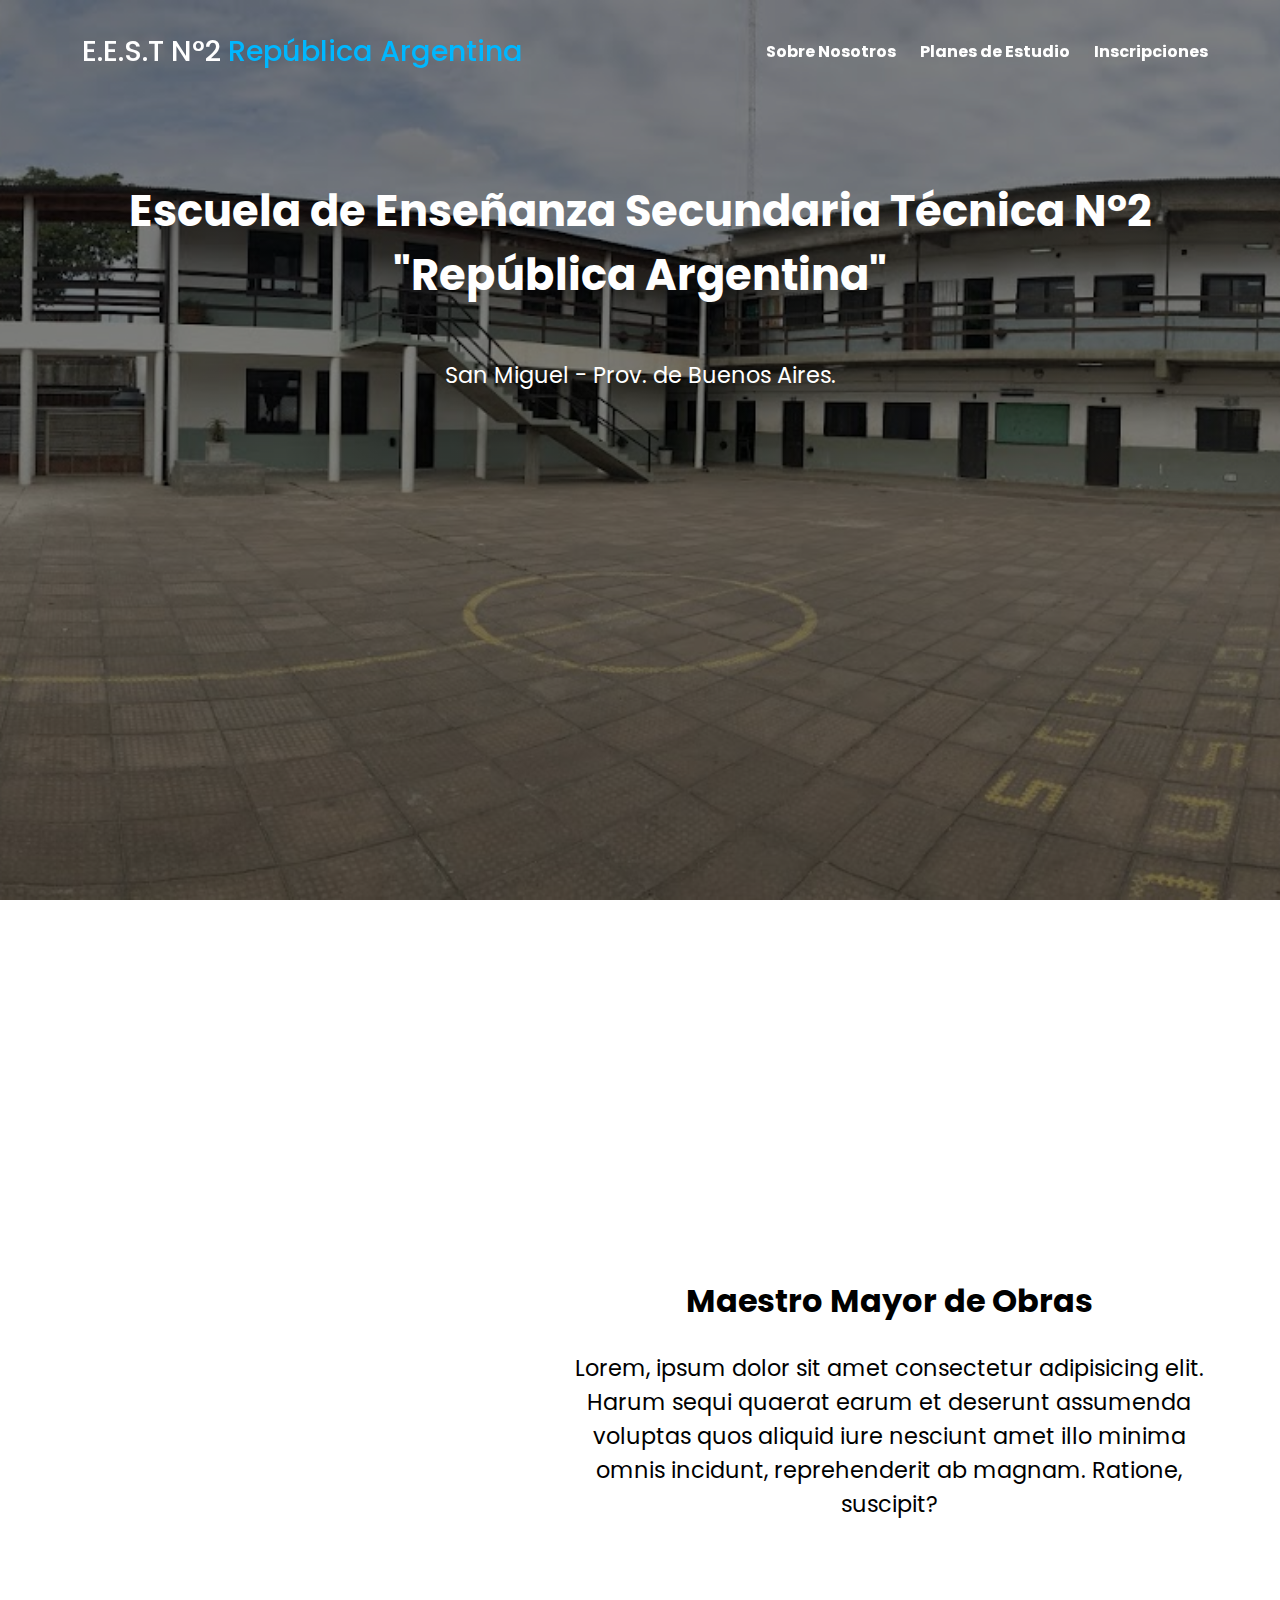
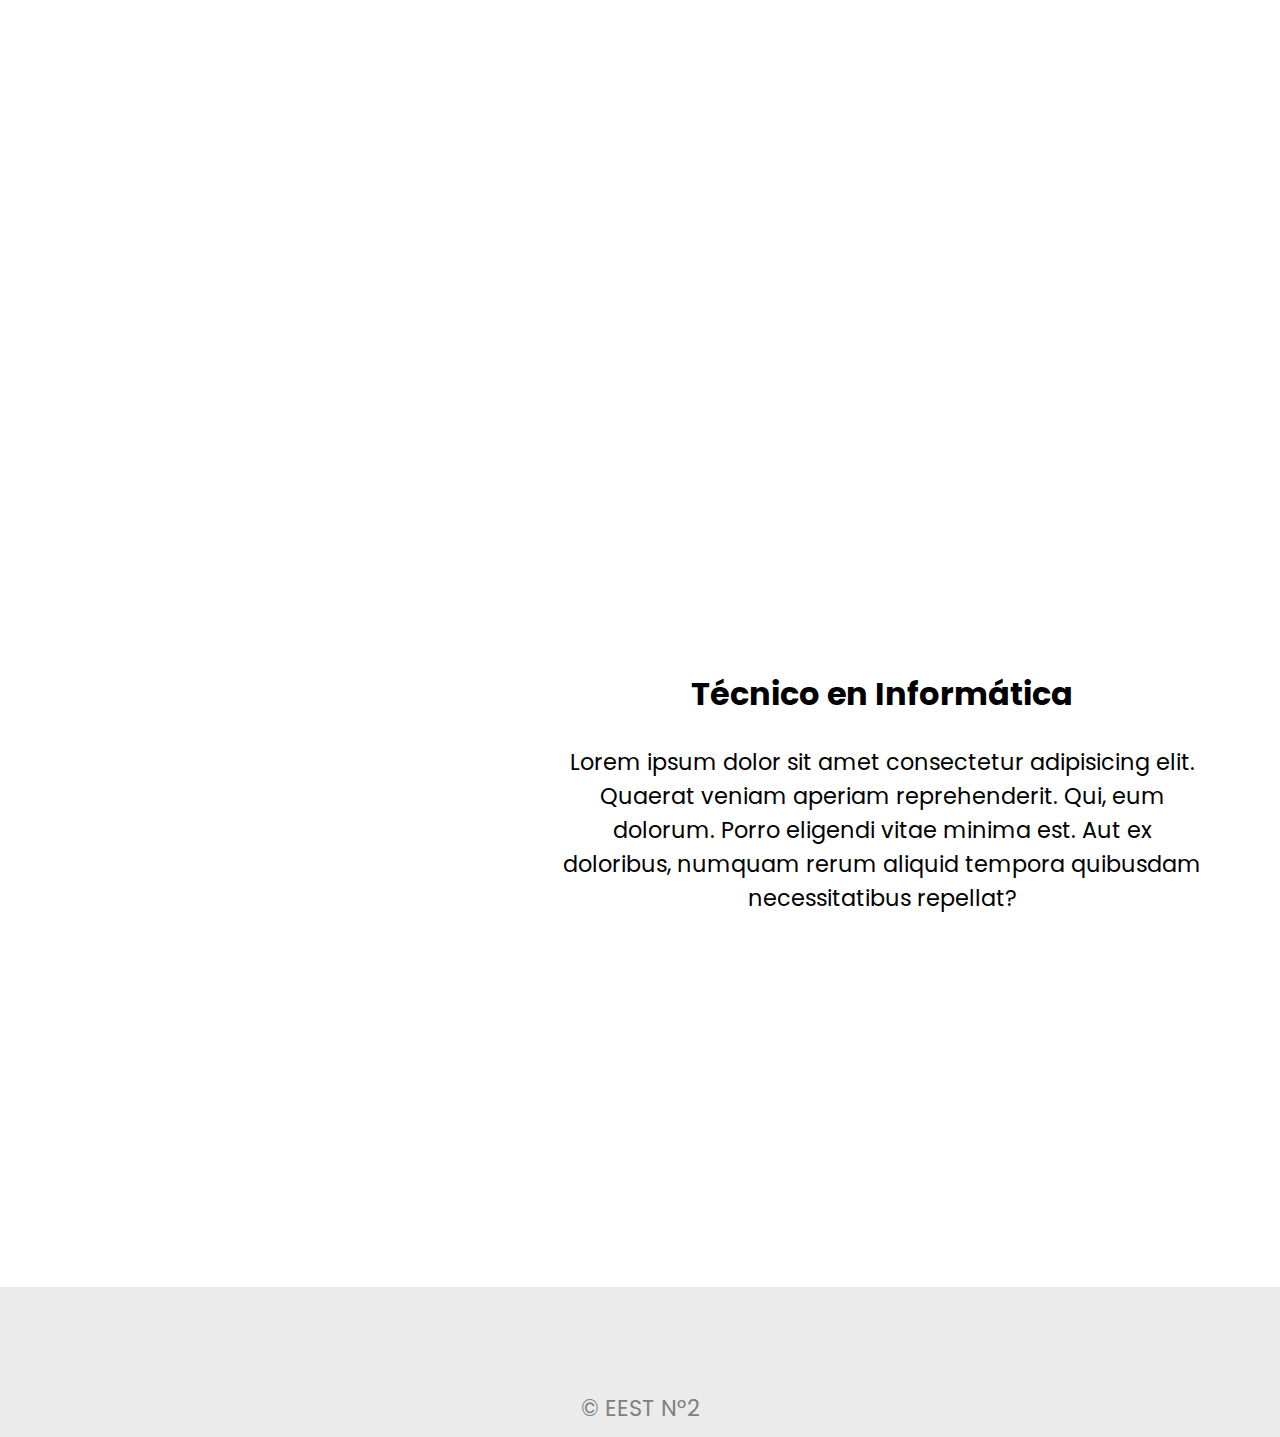
<file: index.html>
<!DOCTYPE html>
<html lang="en">
    <head>
        <title>EEST N°2</title>
        <link rel="stylesheet" href="./public/css/main.css">
        <link rel="preconnect" href="https://fonts.googleapis.com">
        <link rel="preconnect" href="https://fonts.gstatic.com" crossorigin>
        <link href="https://fonts.googleapis.com/css2?family=Poppins&display=swap" rel="stylesheet">
    </head>
    <body>
        <header>
            <div class="container">
                <a href="/index.html">
                    <h1 class="logo">
                        E.E.S.T N°2 <span class="color-acent">República Argentina</span> 
                    </h1>
                </a>
                <nav>
                    <a href="./views/sobre_nosotros.html">Sobre Nosotros</a>  

                    <a class="nav1" href="#">Planes de Estudio</a> 

                    <a class="nav2" href="./views/inscripciones.html">Inscripciones</a>
                </nav>
            </div>
        </header>
    
        <section id="hero">
            <h1>Escuela de Enseñanza Secundaria Técnica N°2 <br>"República Argentina"</h1> 
            <p>San Miguel - Prov. de Buenos Aires.</p>
        </section>

        <section id="MMO">
            <div class="container">
            <div id=mmo_img class="img-container"></div>
        
            <div class="texto">
                <h2>Maestro Mayor de Obras</h2>
                <p>Lorem, ipsum dolor sit amet consectetur adipisicing elit. Harum sequi quaerat earum et deserunt assumenda voluptas quos aliquid iure nesciunt amet illo minima omnis incidunt, reprehenderit ab magnam. Ratione, suscipit?</p>
            </div>
                
            </div>
        </section>
    
        <section id="INF">
            <div class="container">
                <div id=inf_img class="img-inf"></div>
                <div class="texto">
                
                    <h2>Técnico en Informática</h2>
                    <p>Lorem ipsum dolor sit amet consectetur adipisicing elit. Quaerat veniam aperiam reprehenderit. Qui, eum dolorum. Porro eligendi vitae minima est. Aut ex doloribus, numquam rerum aliquid tempora quibusdam necessitatibus repellat?</p>
                </div>

            </div>
        
        </section>
    
    <!-- TO DO/// Hacer el footer con los elementos correspondientes -->

        <footer> 
            <div class="container">
            
                <p>&copy; EEST N°2</p>
            </div>
        </footer>
    
        <script src="./public/js/main.js"></script>
    </body>
</html>
</file>
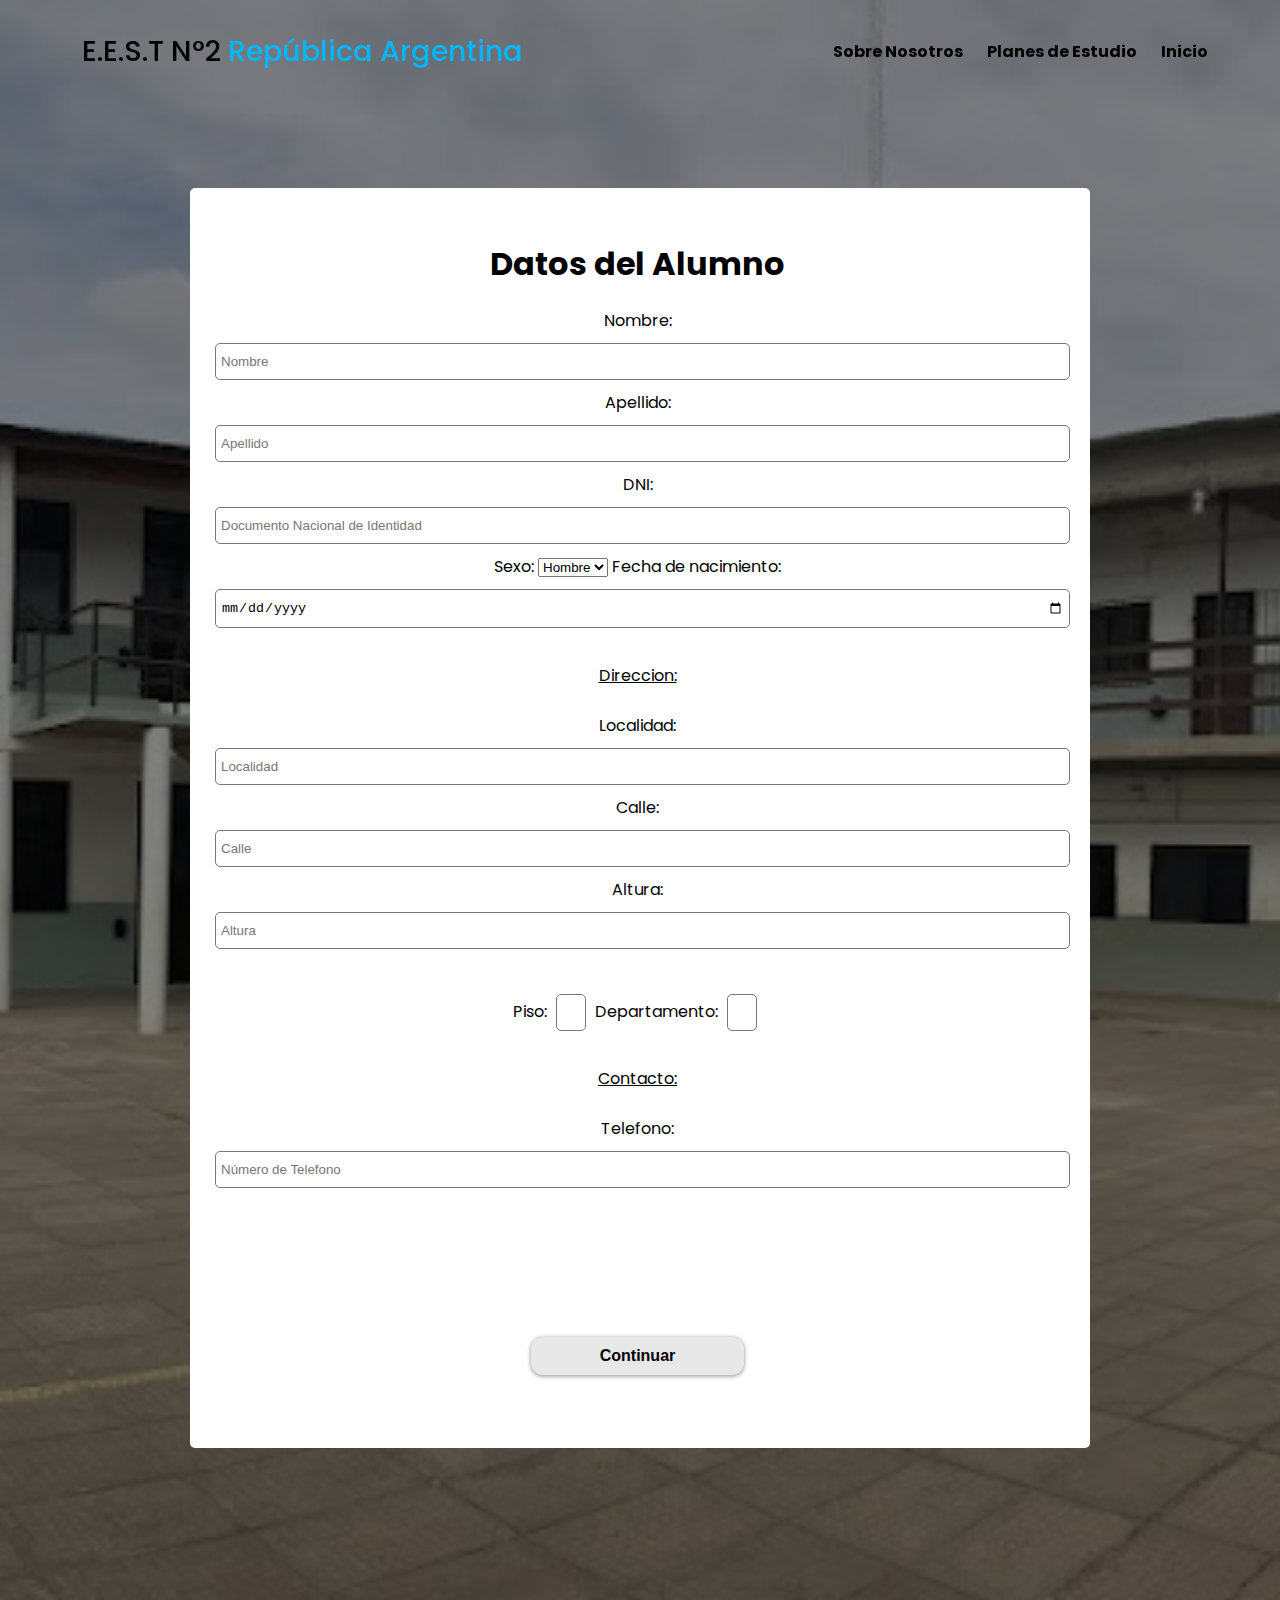
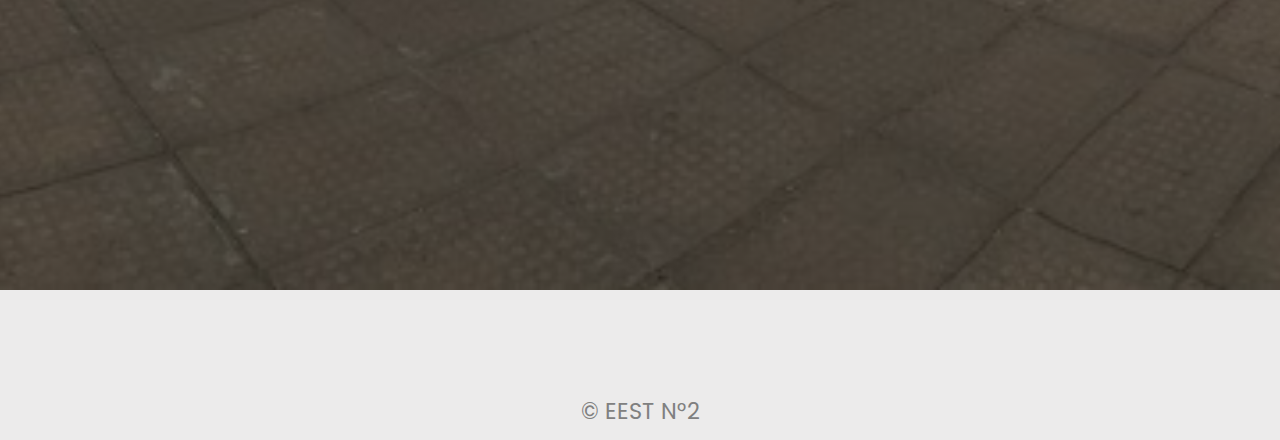
<file: inscripciones.html>
<!DOCTYPE html>
<html lang="en">
<head>
    <title>EEST N°2</title>
    <link rel="stylesheet" href="inscripciones.css">
    <link rel="preconnect" href="https://fonts.googleapis.com">
    <link rel="preconnect" href="https://fonts.gstatic.com" crossorigin>
    <link href="https://fonts.googleapis.com/css2?family=Poppins&display=swap" rel="stylesheet">
</head>


<body>
    <header>
            <div class="container">
                <a href="/index.html">
                    <h1 class="logo">
                        E.E.S.T N°2 <span class="color-acent">República Argentina</span> 
                    </h1>
                    </a>
                <nav>
                    <a href="/sobre_nosotros.html">Sobre Nosotros 
                       
                        
                    </a>  
    
                    <a href="#">Planes de Estudio</a> 
    
                    <a href="/index.html">Inicio</a>
                </nav>
            </div>
    </header>
        
        <section id="hero">
            <div class="container">
                <form id="form1">

                    <h2>Datos del Alumno</h2>
                    <label id="formAlum">
                        Nombre:
                        <input type="text" placeholder="Nombre" name="txtNombreAlumno" required>  
                        Apellido:<input type="text" placeholder="Apellido"txtApellidoAlumno" required>
                            
                        </br>
                        DNI: <input type="text" placeholder="Documento Nacional de Identidad" name="txtDniAlumno" required minlength="8" maxlength="8">
                        </br>
                        
                        Sexo:
                        <select name="selecSexoAlumno">
                                <option value="Hombre">Hombre</option>
                                <option value="Mujer">Mujer</option>
                        </select>
        
                        Fecha de nacimiento: <input type="date" placeholder="Fecha de nacimiento"fechaNacimientoAlumno">
                        </br>
                        </br>
                        <u>Direccion:</u>
                        </br>
                        </br>
                        Localidad: <input type="text" placeholder="Localidad" name="txtLocalidadAlumno" required>
                        Calle: <input type="text" placeholder="Calle" name="txtCalleAlumno" required>
                        Altura: <input type="text" placeholder="Altura" name="txtAlturaAlumno" required>
                        <br>
                        <br>
                        Piso: <input type="text" name="txtPisoAlumno" style="width:30px;">
                        Departamento: <input type="text" name="txtDepartamentoAlumno" style="width:30px;">
                        <br>
                        <br>
                        <u>Contacto:</u>
                        </br>
                        </br>
                        Telefono:
                        <input type="text" name="txtTelefonoAlumno" placeholder="Número de Telefono" minlength="10" maxlength="10">
                                            
                                        
                    
                    </label>
                        
                    
                   
                        <button class="continuar" role="button" id="continuar">Continuar</button>
                    
                    
                </form>

                <form id="form2">

                    <h2>Datos del Tutor</h2>
                    <label id="formTutor">

                        Nombre: <input type="text" name="txtNombreTutor" required>  
                        
                        Apellido: <input type="text" name="txtApellidoTutor" required>
                        </br>
                        </br>
                        DNI: <input type="text" name="txtDniTutor" required minlength="8" maxlength="8">
                        </br>
                        </br>
                        Sexo:
                        <select name="selecSexoTutor">
                            <option value="Hombre">Hombre</option>
                            <option value="Mujer">Mujer</option>
                        </select>
    
                        Fecha de nacimiento: <input type="date" name="fechaNacimientoTutor" required min="1940-01-01" max="2005-01-01">
                        </br>
                        </br>
                    <u>Direccion:</u>
                        </br>
                        </br>
                        Localidad: <input type="text" name="txtLocalidadTutor" required>
                        Calle: <input type="text" name="txtCalleTutor" required>
                        Altura: <input type="text" name="txtAlturaTutor" required>
                        <br>
                        <br>
                        Piso: <input type="text" name="txtPisoTutor" style="width:30px;">
                        Departamento: <input type="text" name="txtDepartamentoTutor" style="width:30px;">
                        </br>
                        </br> 
                    
                        Email:
                        <input type="email" name="txtMailTutor">
                        </br>
                        </br>
                        Telefono:
                        <input type="text" name="txtTelefonoTutor" required minlength="10" maxlength="10">

                </label>
                    
                    <button class="atras" role="button" id="atras">Atrás</button>
                    
                    <button class="confirmar" role="button" id="confirmar">Confirmar</button>
                    
                </form>

            </div>
        </section>

        <footer> 
            <div class="container">
                <p>&copy; EEST N°2</p>
            </div>
        </footer>

    <script src="inscripciones.js"></script>
    </body>

</html>
</file>
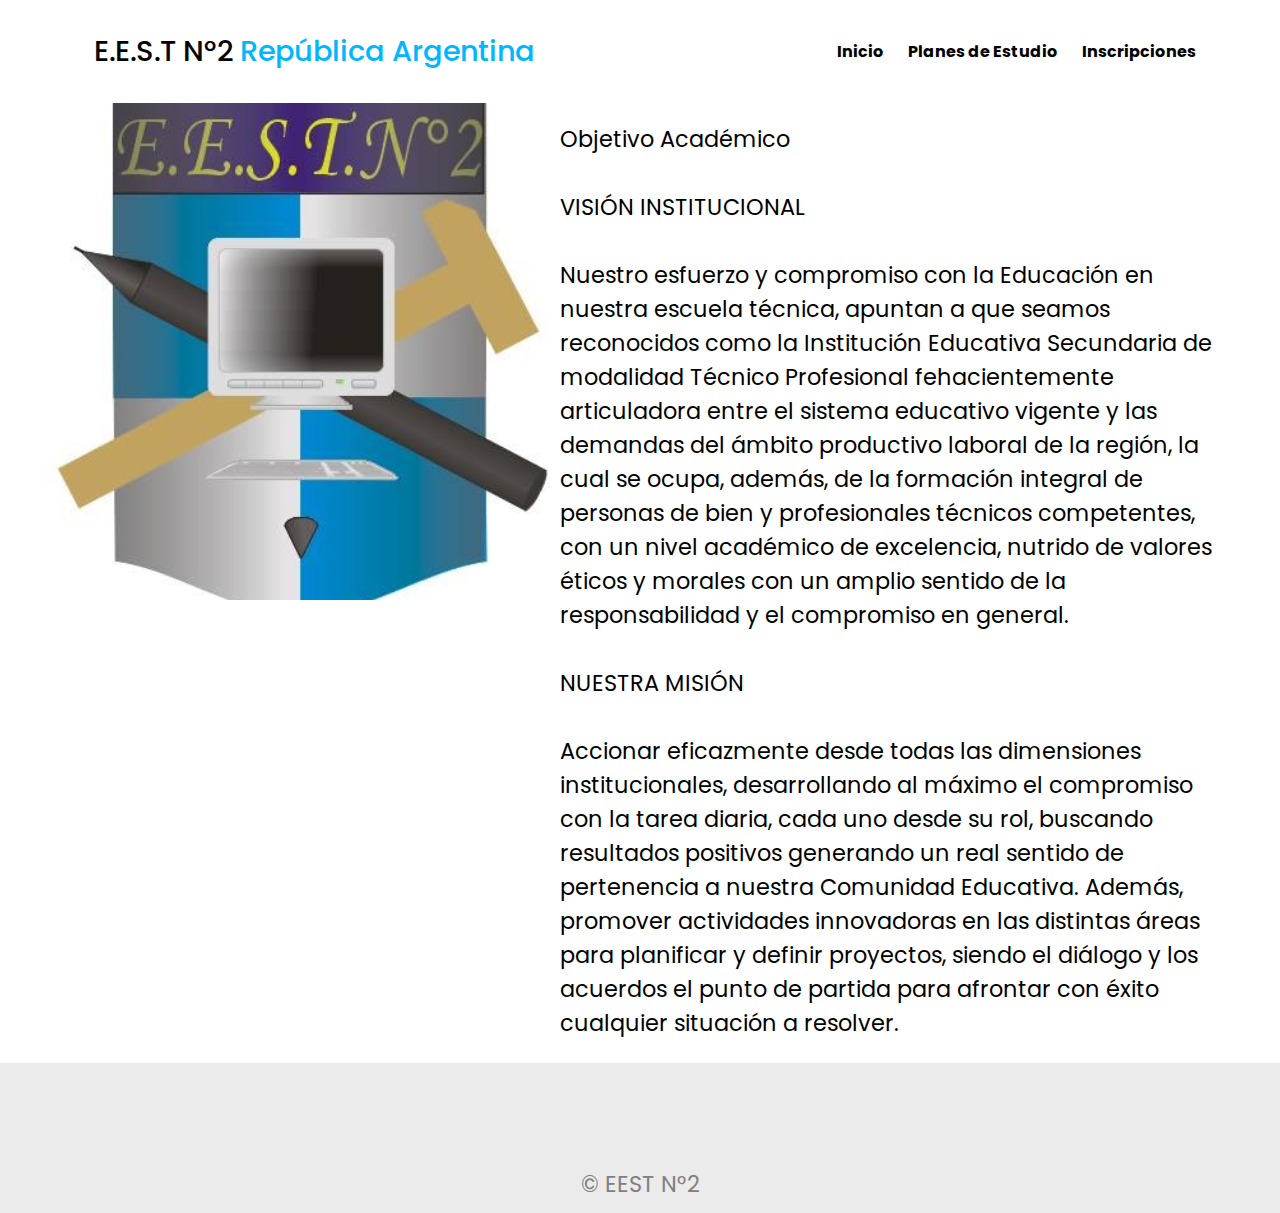
<file: sobre_nosotros.html>
<!DOCTYPE html>
<html lang="en">
<head>
    <title>EEST N°2</title>
    <link rel="stylesheet" href="sobre_nosotros.css">
    <link rel="preconnect" href="https://fonts.googleapis.com">
    <link rel="preconnect" href="https://fonts.gstatic.com" crossorigin>
    <link href="https://fonts.googleapis.com/css2?family=Poppins&display=swap" rel="stylesheet">
</head>
<body>
    <header>
        <div class="container">
            <a href="/index.html">
                <h1 class="logo">
                    E.E.S.T N°2 <span class="color-acent">República Argentina</span>
                </h1>
            </a>
            <nav>
                
                <a href="/index.html">Inicio</a>  

                <a href="#">Planes de Estudio</a> 

                <a href="/inscripciones.html">Inscripciones</a>
            </nav>
        </div>
    </header>

    <section id="sobre_nosotros">
        <div class="container">
            <div class="img-container"></div>
            <div class="texto">
                
                <p>Objetivo Académico <br> <br> VISIÓN INSTITUCIONAL <br> <br>
    
                    Nuestro esfuerzo y compromiso con la Educación en nuestra escuela técnica, apuntan a que seamos reconocidos como la Institución Educativa Secundaria de modalidad Técnico Profesional fehacientemente articuladora entre el sistema educativo vigente y las demandas del ámbito productivo laboral de la región, la cual se ocupa, además, de la formación integral de personas de bien y profesionales técnicos competentes, con un nivel académico de excelencia, nutrido de valores éticos y morales con un amplio sentido de la responsabilidad y el compromiso en general. <br> <br>
    
                        NUESTRA MISIÓN <br> <br>
    
                    Accionar eficazmente desde todas las dimensiones institucionales, desarrollando al máximo el compromiso con la tarea diaria, cada uno desde su rol, buscando resultados positivos generando un real sentido de pertenencia a nuestra Comunidad Educativa. Además, promover actividades innovadoras en las distintas áreas para planificar y definir proyectos, siendo el diálogo y los acuerdos el punto de partida para afrontar con éxito cualquier situación a resolver. </p>
            </div>
        </div>
    </section>
    <footer> 
        <div class="container">
            
            <p>&copy; EEST N°2</p>
        </div>
    </footer>
</body>
</file>
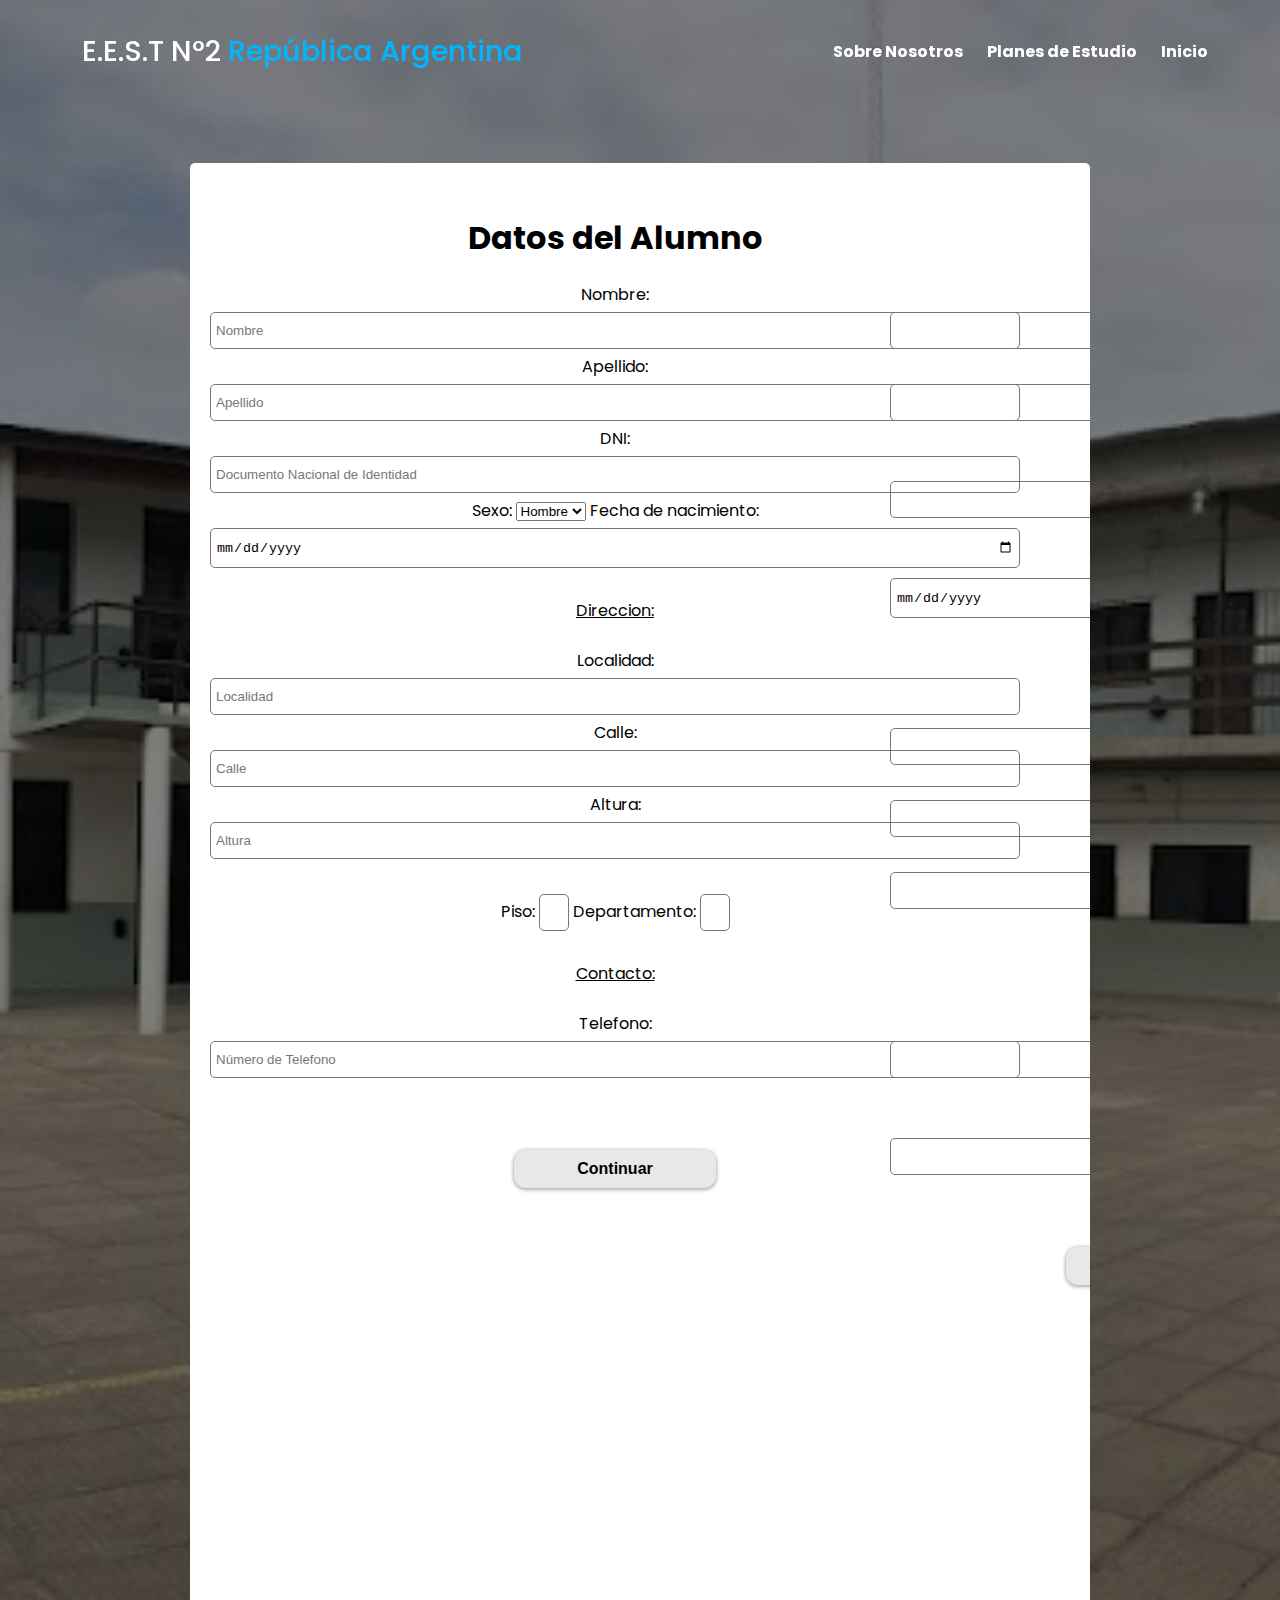
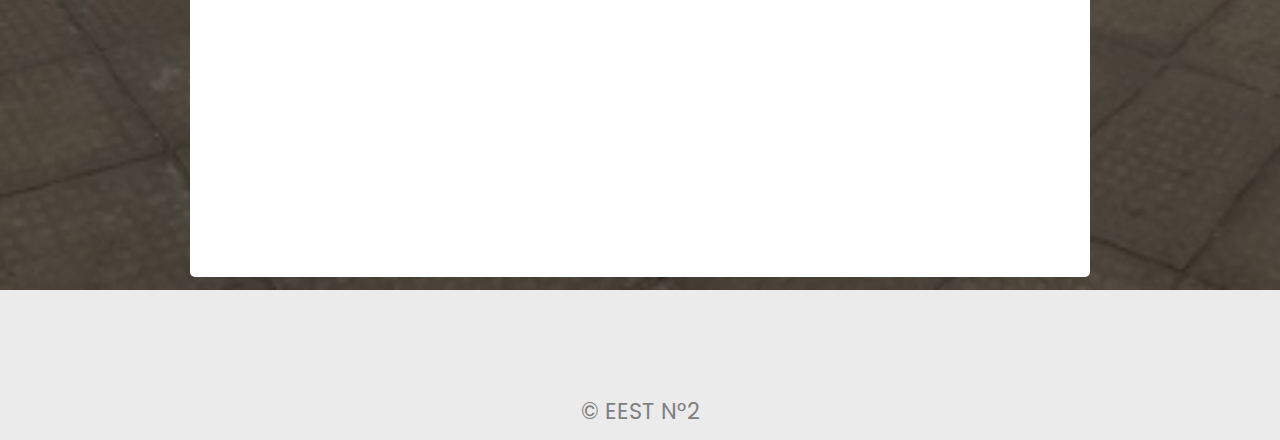
<file: views/inscripciones.html>
<!DOCTYPE html>
<html lang="en">
<head>
    <title>EEST N°2</title>
    <link rel="stylesheet" href="/public/css/inscripciones.css">
    <link rel="preconnect" href="https://fonts.googleapis.com">
    <link rel="preconnect" href="https://fonts.gstatic.com" crossorigin>
    <link href="https://fonts.googleapis.com/css2?family=Poppins&display=swap" rel="stylesheet">
</head>


<body>
    <header>
            <div class="container">
                <a href="/index.html">
                    <h1 class="logo">
                        E.E.S.T N°2 <span class="color-acent">República Argentina</span> 
                    </h1>
                    </a>
                <nav>
                    <a href="/views/sobre_nosotros.html">Sobre Nosotros</a>  
    
                    <a href="#">Planes de Estudio</a> 
    
                    <a href="/index.html">Inicio</a>
                </nav>
            </div>
    </header>
        
        <section id="hero">
            <div class="container">
                <form id="form1">

                    <h2>Datos del Alumno</h2>
                    <label id="formAlum">
                        Nombre:
                        <input type="text" placeholder="Nombre" name="txtNombreAlumno" required>  
                        Apellido:<input type="text" placeholder="Apellido"txtApellidoAlumno" required>
                            
                        </br>
                        DNI: <input type="text" placeholder="Documento Nacional de Identidad" name="txtDniAlumno" required minlength="8" maxlength="8">
                        </br>
                        
                        Sexo:
                        <select name="selecSexoAlumno">
                                <option value="Hombre">Hombre</option>
                                <option value="Mujer">Mujer</option>
                        </select>
        
                        Fecha de nacimiento: <input type="date" placeholder="Fecha de nacimiento"fechaNacimientoAlumno">
                        </br>
                        </br>
                        <u>Direccion:</u>
                        </br>
                        </br>
                        Localidad: <input type="text" placeholder="Localidad" name="txtLocalidadAlumno" required>
                        Calle: <input type="text" placeholder="Calle" name="txtCalleAlumno" required>
                        Altura: <input type="text" placeholder="Altura" name="txtAlturaAlumno" required>
                        <br>
                        <br>
                        Piso: <input type="text" name="txtPisoAlumno" style="width:30px;">
                        Departamento: <input type="text" name="txtDepartamentoAlumno" style="width:30px;">
                        <br>
                        <br>
                        <u>Contacto:</u>
                        </br>
                        </br>
                        Telefono:
                        <input type="text" name="txtTelefonoAlumno" placeholder="Número de Telefono" minlength="10" maxlength="10">
                                            
                                        
                    
                    </label>
                        
                    
                   
                        <button class="continuar" role="button" id="continuar">Continuar</button>
                    
                    
                </form>

                <form id="form2">

                    <h2>Datos del Tutor</h2>
                    <label id="formTutor">

                        Nombre: <input type="text" name="txtNombreTutor" required>  
                        
                        Apellido: <input type="text" name="txtApellidoTutor" required>
                        </br>
                        </br>
                        DNI: <input type="text" name="txtDniTutor" required minlength="8" maxlength="8">
                        </br>
                        </br>
                        Sexo:
                        <select name="selecSexoTutor">
                            <option value="Hombre">Hombre</option>
                            <option value="Mujer">Mujer</option>
                        </select>
    
                        Fecha de nacimiento: <input type="date" name="fechaNacimientoTutor" required min="1940-01-01" max="2005-01-01">
                        </br>
                        </br>
                    <u>Direccion:</u>
                        </br>
                        </br>
                        Localidad: <input type="text" name="txtLocalidadTutor" required>
                        Calle: <input type="text" name="txtCalleTutor" required>
                        Altura: <input type="text" name="txtAlturaTutor" required>
                        <br>
                        <br>
                        Piso: <input type="text" name="txtPisoTutor" style="width:30px;">
                        Departamento: <input type="text" name="txtDepartamentoTutor" style="width:30px;">
                        </br>
                        </br> 
                    
                        Email:
                        <input type="email" name="txtMailTutor">
                        </br>
                        </br>
                        Telefono:
                        <input type="text" name="txtTelefonoTutor" required minlength="10" maxlength="10">

                </label>
                    
                    <button class="atras" role="button" id="atras">Atrás</button>
                    
                    <button class="confirmar" role="button" id="confirmar">Confirmar</button>
                    
                </form>

            </div>
        </section>

        <footer> 
            <div class="container">
                <p>&copy; EEST N°2</p>
            </div>
        </footer>

    <script src="/public/js/inscripciones.js"></script>
    </body>

</html>
</file>
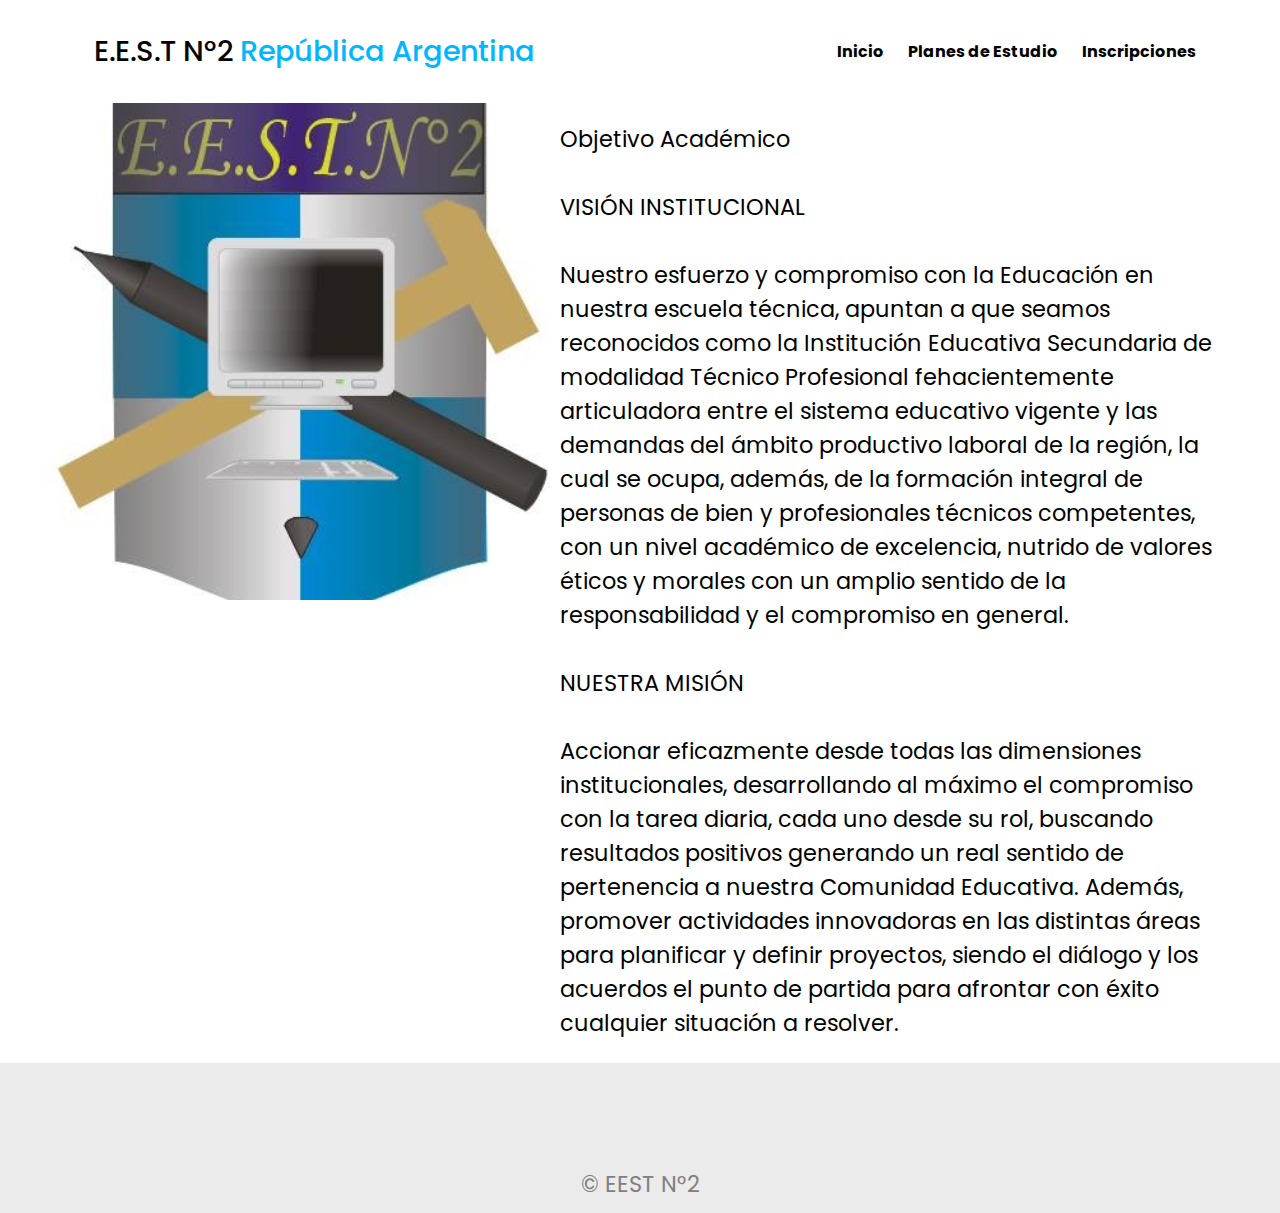
<file: views/sobre_nosotros.html>
<!DOCTYPE html>
<html lang="en">
<head>
    <title>EEST N°2</title>
    <link rel="stylesheet" href="/public/css/sobre_nosotros.css">
    <link rel="preconnect" href="https://fonts.googleapis.com">
    <link rel="preconnect" href="https://fonts.gstatic.com" crossorigin>
    <link href="https://fonts.googleapis.com/css2?family=Poppins&display=swap" rel="stylesheet">
</head>
<body>
    <header>
        <div class="container">
            <a href="/index.html">
                <h1 class="logo">
                    E.E.S.T N°2 <span class="color-acent">República Argentina</span>
                </h1>
            </a>
            <nav>
                
                <a href="/index.html">Inicio</a>  

                <a href="#">Planes de Estudio</a> 

                <a href="/views/inscripciones.html">Inscripciones</a>
            </nav>
        </div>
    </header>

    <section id="sobre_nosotros">
        <div class="container">
            <div class="img-container"></div>
            <div class="texto">
                
                <p>Objetivo Académico <br> <br> VISIÓN INSTITUCIONAL <br> <br>
    
                    Nuestro esfuerzo y compromiso con la Educación en nuestra escuela técnica, apuntan a que seamos reconocidos como la Institución Educativa Secundaria de modalidad Técnico Profesional fehacientemente articuladora entre el sistema educativo vigente y las demandas del ámbito productivo laboral de la región, la cual se ocupa, además, de la formación integral de personas de bien y profesionales técnicos competentes, con un nivel académico de excelencia, nutrido de valores éticos y morales con un amplio sentido de la responsabilidad y el compromiso en general. <br> <br>
    
                        NUESTRA MISIÓN <br> <br>
    
                    Accionar eficazmente desde todas las dimensiones institucionales, desarrollando al máximo el compromiso con la tarea diaria, cada uno desde su rol, buscando resultados positivos generando un real sentido de pertenencia a nuestra Comunidad Educativa. Además, promover actividades innovadoras en las distintas áreas para planificar y definir proyectos, siendo el diálogo y los acuerdos el punto de partida para afrontar con éxito cualquier situación a resolver. </p>
            </div>
        </div>
    </section>
    <footer> 
        <div class="container">
            
            <p>&copy; EEST N°2</p>
        </div>
    </footer>
</body>
</file>
<file: public/css/main.css>
/*
********
MOBILE
********
*/
*{
    box-sizing: border-box;
}



body{
    font-family: 'Poppins', sans-serif;
    margin: 0;
}

h1{font-size: 2.7em;}
h2{font-size: 2em;}
p{font-size: 1.4em;}

.container{
    max-width: 1200px;
    margin: auto;
}


header{
    background-color: rgba(255, 255, 255, 0);
    text-align: center;
}

header .logo{
    size: 1800px;
    margin: 0;
    padding: 25px 30px;
    font-weight: 500;
    color: white;
    font-size: 1.8em;
}



.color-acent{
    color: rgb(0, 183, 255);
}


header .container{
    display: flex;
    flex-direction: column;
    align-items: center;
}

header nav{
    display: flex;
    flex-direction:column;
    text-align: center;
    padding-bottom: 25px;
}

header a{
    padding: 5px 12px;
    text-decoration: none;
    color: white;
    font-weight: bold;
}
header a:hover{
    color: deepskyblue;
}

#hero{
    display: flex;
    align-items: center;
    text-align: center;
    flex-direction: column;
    height: 100vh;
    color: rgb(255, 255, 255);
    background-image: linear-gradient(
        0deg,
        rgba(0,0,0,0.5),
        rgba(0,0,0,0.5)
    ),url("/public/img/image1.jpeg");
    background-size: cover;
    background-repeat: no-repeat;
    background-position: center center;
    font-weight: 400;
}



#MMO .container{
    text-align: center;
    padding: 200px 12px;
    
}


#INF .container{
    text-align: center;
    padding: 200px 12px;
}

footer{
background-color: rgb(236, 235, 235);
}

footer p{
    margin: 0;
    color: grey;
    padding: 12px;
}

footer .container{
    height: 150px;
    display: flex;
    justify-content: center;
    align-items: flex-end;
}
/*
********
MOBILE
********
*/
@media (min-width: 700px){
    #hero {
        padding-top: 150px;
    }


    header{
        position: fixed;
        width: 100%;
        transition: 0.3s all;
    }
    
    .change{
        background-color: rgb(255, 255, 255);
        box-shadow: 0 0 4px 0 rgba(0, 0, 0, 0.08), 0 2px 4px 0 rgba(0, 0, 0, 0.12);
        z-index: 99; 
    }

    h1.logo.change_logo{
        color: rgb(0, 0, 0);
    }

    .change_nav{
        color: black;
    }

    header .container{
        flex-direction: row;
        justify-content: space-between;

    }

    header nav{
        flex-direction: row;
        padding-bottom: 0;
        padding-right: 20px;
    }

    #MMO .container{
        display: flex;
        justify-content: center;

        
    }   
    
    #MMO .texto{
        padding: 150px 20px;
    }

    #MMO .img-container{
        display: flex;
        background-image: url("/public/img/mmo.jpg");
        background-size: cover;
        background-position: center center;
        width: 1980px;
        height: 500px;
        
        opacity: 0;
        transform: scale(0.9);
        transition: 1.5s ease-in-out all;
        
        

    }

    

    #MMO .img-container.visible{
        opacity: 1;
        transform: scale(1) ;

    

        
    }

    
    
    #INF .container{
        display: flex;
        justify-content: center;
    }    

    #INF .texto{
        
        padding: 150px 20px;
    }
    
    #INF .img-inf{
        display: flex;
        background-image: url('/public/img/inf.jpg');
        background-size: cover;
        background-position: center center;
        width: 1980px;
        height: 500px;

        opacity: 0;
        transform: scale(0.9);
        transition: 1.5s ease-in-out all;
    }

    

    #INF .img-inf.visible{
        opacity: 1;
        transform: scale(1) ;
        
    }
}
</file>
<file: inscripciones.css>
*{
    box-sizing: border-box;
}



body{
    font-family: 'Poppins', sans-serif;
    margin: 0;
}

h1{font-size: 2.9em;}
h2{font-size: 2em;}
p{font-size: 1.4em;}

.container{
    max-width: 1200px;
    margin: auto;
}


header{
    background-color: rgba(255, 255, 255, 0);
    text-align: center;
}

header .logo{
    size: 1800px;
    margin: 0;
    padding: 25px 30px;
    font-weight: 500;
    color: rgb(0, 0, 0);
    font-size: 1.8em;
    
}



.color-acent{
    color: rgb(0, 183, 255);
}


header .container{
    display: flex;
    flex-direction: column;
    align-items: center;
}

header nav{
    display: flex;
    flex-direction:column;
    text-align: center;
    padding-bottom: 25px;
}

header a{
    padding: 5px 12px;
    text-decoration: none;
    color: black;
    font-weight: bold;
}
header a:hover{
    color: deepskyblue;
}

#hero{
    display: flex;
    align-items: center;
    text-align: center;
    flex-direction: column;
    height: 210vh;
    color: rgb(255, 255, 255);
    background-image: linear-gradient(
        0deg,
        rgba(0,0,0,0.5),
        rgba(0,0,0,0.5)
    ),url("media/image1.jpeg");
    background-size: cover;
    background-repeat: no-repeat;
    background-position: center center;
    font-weight: 400;
}

#hero .container{
    width: 100vh;
    height: 140vh;
    margin: 3% auto;
    background: white;
    border-radius: 5px;
    position: relative;
    justify-content: center;
    overflow: hidden;
    
}

h2{
    color:black;
    text-align: center;
    margin-bottom: 20px;
}

fieldset{
    color: black;
    border: 0;
    text-align: start;
}


.container form{
    width: 95%;
    position: absolute;
    top: 25px;
    left: 20px;
    transition: 0.5s;
}

form input{
    width: 100%;
    padding: 10px 5px;
    margin: 10px 5px;
    border: 1px solid #777;
    border-radius: 5px;
    outline: none;
    background: transparent;
}

::placeholder{
    color: #777;
    
}


/* estilo de botones */
.continuar {
  background-color: rgb(232, 232, 232);
  border-radius: 12px;
  color: #000;
  cursor: pointer;
  font-weight: bold;
  padding: 10px 15px;
  text-align: center;
  transition: 200ms;
  width: 25%;
  margin-top: 15.4vh;
  box-sizing: border-box;
  border: 0;
  font-size: 16px;
  user-select: none;
  -webkit-user-select: none;
  touch-action: manipulation;
  box-shadow: 0 0 4px 0 rgba(0, 0, 0, 0.24), 0 2px 4px 0 rgba(0, 0, 0, 0.24);
}


.continuar:disabled {
  filter: saturate(0.2) opacity(0.5);
  -webkit-filter: saturate(0.2) opacity(0.5);
  cursor: not-allowed;
}


.continuar:not(:disabled):hover,
.continuar:not(:disabled):focus {
    
    outline: 0;
    background: rgb(0, 183, 255);
    box-shadow: 0 0 0 2px rgba(0,0,0,.2), 0 3px 8px 0 rgba(0,0,0,.15);
    
    
    
}

/* .continuar{
    font-family: "Popins", sans-serif;
    width: 110px;
    height: 35px;
    margin:0 10px;
    background: linear-gradient(to right, rgb(50, 162, 206),rgb(54, 198, 255));
    border-radius: 5px;
    border: 0;
    outline: none;
    color: rgb(0, 0, 0);
    cursor: pointer;
    box-shadow: 0 0 4px 0 rgba(0, 0, 0, 0.24), 0 2px 4px 0 rgba(0, 0, 0, 0.24);
} */



label#formAlum,
label#formTutor{
    color: black;
}

#form2{
    left: 1000px;
    
}

.confirmar{
    background-color: rgb(232, 232, 232);
    border-radius: 12px;
    color: #000;
    cursor: pointer;
    font-weight: bold;
    padding: 10px 15px;
    text-align: center;
    transition: 200ms;
    width: 25%;
    margin-top: 0;
    box-sizing: border-box;
    border: 0;
    font-size: 16px;
    user-select: none;
    -webkit-user-select: none;
    touch-action: manipulation;
    box-shadow: 0 0 4px 0 rgba(0, 0, 0, 0.24), 0 2px 4px 0 rgba(0, 0, 0, 0.24);
  }
  
  
.confirmar:disabled {
    filter: saturate(0.2) opacity(0.5);
    -webkit-filter: saturate(0.2) opacity(0.5);
    cursor: not-allowed;
  }
.confirmar:not(:disabled):hover,
.confirmar:not(:disabled):focus {
      
    outline: 0;
    background: rgb(0, 183, 255);
    box-shadow: 0 0 0 2px rgba(0,0,0,.2), 0 3px 8px 0 rgba(0,0,0,.15);
      
      
  
  }

.atras {
    background-color: rgb(232, 232, 232);
    border-radius: 12px;
    color: #000;
    cursor: pointer;
    font-weight: bold;
    padding: 10px 15px;
    text-align: center;
    transition: 200ms;
    width: 25%;
    margin-top: 5vh;
    margin-right: 5.5vh;
    box-sizing: border-box;
    border: 0;
    font-size: 16px;
    user-select: none;
    -webkit-user-select: none;
    touch-action: manipulation;
    box-shadow: 0 0 4px 0 rgba(0, 0, 0, 0.24), 0 2px 4px 0 rgba(0, 0, 0, 0.24);
  }
  
  
.atras:disabled {
    filter: saturate(0.2) opacity(0.5);
    -webkit-filter: saturate(0.2) opacity(0.5);
    cursor: not-allowed;
  }
  
  
  
.atras:not(:disabled):hover,
.atras:not(:disabled):focus {
      
    outline: 0;
    background: rgb(0, 183, 255);
    box-shadow: 0 0 0 2px rgba(0,0,0,.2), 0 3px 8px 0 rgba(0,0,0,.15);
      
      
      
}

footer{
background-color: rgb(236, 235, 235);
}

footer p{
    margin: 0;
    color: grey;
    padding: 12px;
}

footer .container{
    height: 150px;
    display: flex;
    justify-content: center;
    align-items: flex-end;
}

@media (min-width: 700px){
    #hero {
        padding-top: 150px;
    }


    header{
        position: fixed;
        width: 100%;
        transition: 0.3s all;
    }
    
    .change{
        background-color: rgb(255, 255, 255);
        box-shadow: 0 0 4px 0 rgba(0, 0, 0, 0.08), 0 2px 4px 0 rgba(0, 0, 0, 0.12);
        z-index: 99;
    }

    header .container{
        flex-direction: row;
        justify-content: space-between;

    }

    header nav{
        flex-direction: row;
        padding-bottom: 0;
        padding-right: 20px;
    }

    
}
</file>
<file: sobre_nosotros.css>
*{
    box-sizing: border-box;
}



body{
    font-family: 'Poppins', sans-serif;
    margin: 0;
}

h1{font-size: 2.9em;}
h2{font-size: 2em;}
p{font-size: 1.4em;}

.container{
    max-width: 1200px;
    margin: auto;
}


header{
    background-color: rgb(255, 255, 255);
    text-align: center;
}

header .logo{
    size: 1800px;
    margin: 0;
    padding: 25px 30px;
    font-weight: 500;
    color: rgb(0, 0, 0);
    font-size: 1.8em;
    
}



.color-acent{
    color: rgb(0, 183, 255);
}


header .container{
    display: flex;
    flex-direction: column;
    align-items: center;
}

header nav{
    display: flex;
    flex-direction:column;
    text-align: center;
    padding-bottom: 25px;
}

header a{
    padding: 5px 12px;
    text-decoration: none;
    color: black;
    font-weight: bold;
}
header a:hover{
    color: deepskyblue;
}

#sobre_nosotros .container{
    padding-top: 100px;
    
}

footer{
    background-color: rgb(236, 235, 235);
    }
    
    footer p{
        margin: 0;
        color: grey;
        padding: 12px;
    }
    
    footer .container{
        height: 150px;
        display: flex;
        justify-content: center;
        align-items: flex-end;
    }



@media (min-width: 700px){
    #hero {
        padding-top: 150px;
    }


    header{
        position: fixed;
        width: 100%;
      
    
    }

    header .container{
        display: flex;
        flex-direction: row;
        justify-content: space-between;
        padding: 0px 12px;

    }

    header nav{
        flex-direction: row;
        padding-bottom: 0;
        padding-right: 20px;
    }

    #sobre_nosotros .img-container{
        display: flex;
        background-image: url('media/308513250_532718665326036_5795717846330926459_n.jpg');
        background-size: cover;
        background-position: center center;
        width: 5000px;
        height: 500px;
        
    }

    #sobre_nosotros .container{
        display: flex;
        justify-content: center;
    }

    #sobre_nosotros .texto{
        display: flex;
        justify-content: center;
    }
}
</file>
<file: public/css/inscripciones.css>
*{
    box-sizing: border-box;
}



body{
    font-family: 'Poppins', sans-serif;
    margin: 0;
}

h1{font-size: 2.9em;}
h2{font-size: 2em;}
p{font-size: 1.4em;}

.container{
    max-width: 1200px;
    margin: auto;
}


header{
    background-color: rgba(255, 255, 255, 0);
    text-align: center;
}

header .logo{
    size: 1800px;
    margin: 0;
    padding: 25px 30px;
    font-weight: 500;
    color: white;
    font-size: 1.8em;
    
}



.color-acent{
    color: rgb(0, 183, 255);
}


header .container{
    display: flex;
    flex-direction: column;
    align-items: center;
}

header nav{
    display: flex;
    flex-direction:column;
    text-align: center;
    padding-bottom: 25px;
}

header a{
    padding: 5px 12px;
    text-decoration: none;
    color: white;
    font-weight: bold;
}
header a:hover{
    color: deepskyblue;
}

#hero{
    display: flex;
    align-items: center;
    text-align: center;
    flex-direction: column;
    height: 210vh;
    color: rgb(255, 255, 255);
    background-image: linear-gradient(
        0deg,
        rgba(0,0,0,0.5),
        rgba(0,0,0,0.5)
    ),url("/public/img/image1.jpeg");
    background-size: cover;
    background-repeat: no-repeat;
    background-position: center center;
    font-weight: 400;
}

#hero .container{
    width: 100vh;
    height: 210vh;
    margin: 1% auto;
    background: white;
    border-radius: 5px;
    position: relative;
    justify-content: center;
    overflow: hidden;
    
}

h2{
    color:black;
    text-align: center;
    margin-bottom: 20px;
}

fieldset{
    color: black;
    border: 0;
    text-align: start;
}


.container form{
    width: 90%;
    position: absolute;
    top: 25px;
    left: 20px;
    transition: 0.5s;
}

form input{
    width: 100%;
    padding: 10px 5px;
    margin: 5px 0;
    border: 1px solid #777;
    border-radius: 5px;
    outline: none;
    background: transparent;
}

::placeholder{
    color: #777;
    
}


/* estilo de botones */
.continuar{
    background-color: rgb(232, 232, 232);
    border-radius: 12px;
    color: #000;
    cursor: pointer;
    font-weight: bold;
    padding: 10px 15px;
    text-align: center;
    transition: 200ms;
    width: 25%;
    margin-top: 7.5vh;
    box-sizing: border-box;
    border: 0;
    font-size: 16px;
    user-select: none;
    -webkit-user-select: none;
    touch-action: manipulation;
    box-shadow: 0 0 4px 0 rgba(0, 0, 0, 0.24), 0 2px 4px 0 rgba(0, 0, 0, 0.24);
}


.continuar:disabled {
    filter: saturate(0.2) opacity(0.5);
    -webkit-filter: saturate(0.2) opacity(0.5);
    cursor: not-allowed;
}


.continuar:not(:disabled):hover,
.continuar:not(:disabled):focus {
    
    outline: 0;
    background: rgb(0, 183, 255);
    box-shadow: 0 0 0 2px rgba(0,0,0,.2), 0 3px 8px 0 rgba(0,0,0,.15);
    
    
    
}


label#formAlum,
label#formTutor{
    color: black;
}

.confirmar{
    background-color: rgb(232, 232, 232);
    border-radius: 12px;
    color: #000;
    cursor: pointer;
    font-weight: bold;
    padding: 10px 15px;
    text-align: center;
    transition: 200ms;
    width: 25%;
    margin-top: 0;
    box-sizing: border-box;
    border: 0;
    font-size: 16px;
    user-select: none;
    -webkit-user-select: none;
    touch-action: manipulation;
    box-shadow: 0 0 4px 0 rgba(0, 0, 0, 0.24), 0 2px 4px 0 rgba(0, 0, 0, 0.24);
    background-image: back;
  }
  
  
.confirmar:disabled {
    filter: saturate(0.2) opacity(0.5);
    -webkit-filter: saturate(0.2) opacity(0.5);
    cursor: not-allowed;
  }
.confirmar:not(:disabled):hover,
.confirmar:not(:disabled):focus {
      
    outline: 0;
    background: rgb(0, 183, 255);
    box-shadow: 0 0 0 2px rgba(0,0,0,.2), 0 3px 8px 0 rgba(0,0,0,.15);
      
      
  
  }

.atras {
    background-color: rgb(232, 232, 232);
    border-radius: 12px;
    color: #000;
    cursor: pointer;
    font-weight: bold;
    padding: 10px 15px;
    text-align: center;
    transition: 200ms;
    width: 25%;
    margin-top: 7.5vh;
    margin-right: 5.5vh;
    box-sizing: border-box;
    border: 0;
    font-size: 16px;
    user-select: none;
    -webkit-user-select: none;
    touch-action: manipulation;
    box-shadow: 0 0 4px 0 rgba(0, 0, 0, 0.24), 0 2px 4px 0 rgba(0, 0, 0, 0.24);
  }
  
  
.atras:disabled {
    filter: saturate(0.2) opacity(0.5);
    -webkit-filter: saturate(0.2) opacity(0.5);
    cursor: not-allowed;
  }
  
  
  
.atras:not(:disabled):hover,
.atras:not(:disabled):focus {
      
      outline: 0;
      background: rgb(0, 183, 255);
      box-shadow: 0 0 0 2px rgba(0,0,0,.2), 0 3px 8px 0 rgba(0,0,0,.15);
      
      
      
  }



#form2{
    left: 700px;
    
}

footer{
background-color: rgb(236, 235, 235);
}

footer p{
    margin: 0;
    color: grey;
    padding: 12px;
}

footer .container{
    height: 150px;
    display: flex;
    justify-content: center;
    align-items: flex-end;
}

@media (min-width: 700px){
    #hero {
        padding-top: 150px;
    }


    header{
        position: fixed;
        width: 100%;
        transition: 0.3s all;
    }
    
    .change{
        background-color: rgb(255, 255, 255);
        box-shadow: 0 0 4px 0 rgba(0, 0, 0, 0.08), 0 2px 4px 0 rgba(0, 0, 0, 0.12);
        z-index: 99;
    }

    header .container{
        flex-direction: row;
        justify-content: space-between;

    }

    header nav{
        flex-direction: row;
        padding-bottom: 0;
        padding-right: 20px;
    }

    
}
</file>
<file: public/css/sobre_nosotros.css>
*{
    box-sizing: border-box;
}



body{
    font-family: 'Poppins', sans-serif;
    margin: 0;
}

h1{font-size: 2.9em;}
h2{font-size: 2em;}
p{font-size: 1.4em;}

.container{
    max-width: 1200px;
    margin: auto;
}


header{
    background-color: rgb(255, 255, 255);
    text-align: center;
}

header .logo{
    size: 1800px;
    margin: 0;
    padding: 25px 30px;
    font-weight: 500;
    color: rgb(0, 0, 0);
    font-size: 1.8em;
    
}



.color-acent{
    color: rgb(0, 183, 255);
}


header .container{
    display: flex;
    flex-direction: column;
    align-items: center;
}

header nav{
    display: flex;
    flex-direction:column;
    text-align: center;
    padding-bottom: 25px;
}

header a{
    padding: 5px 12px;
    text-decoration: none;
    color: black;
    font-weight: bold;
}
header a:hover{
    color: deepskyblue;
}

#sobre_nosotros .container{
    padding-top: 100px;
    
}

footer{
    background-color: rgb(236, 235, 235);
    }
    
    footer p{
        margin: 0;
        color: grey;
        padding: 12px;
    }
    
    footer .container{
        height: 150px;
        display: flex;
        justify-content: center;
        align-items: flex-end;
    }



@media (min-width: 700px){
    #hero {
        padding-top: 150px;
    }


    header{
        position: fixed;
        width: 100%;
      
    
    }

    header .container{
        display: flex;
        flex-direction: row;
        justify-content: space-between;
        padding: 0px 12px;

    }

    header nav{
        flex-direction: row;
        padding-bottom: 0;
        padding-right: 20px;
    }

    #sobre_nosotros .img-container{
        display: flex;
        background-image: url('/public/img/308513250_532718665326036_5795717846330926459_n.jpg');
        background-size: cover;
        background-position: center center;
        width: 5000px;
        height: 500px;
        
    }

    #sobre_nosotros .container{
        display: flex;
        justify-content: center;
    }

    #sobre_nosotros .texto{
        display: flex;
        justify-content: center;
    }
}
</file>
